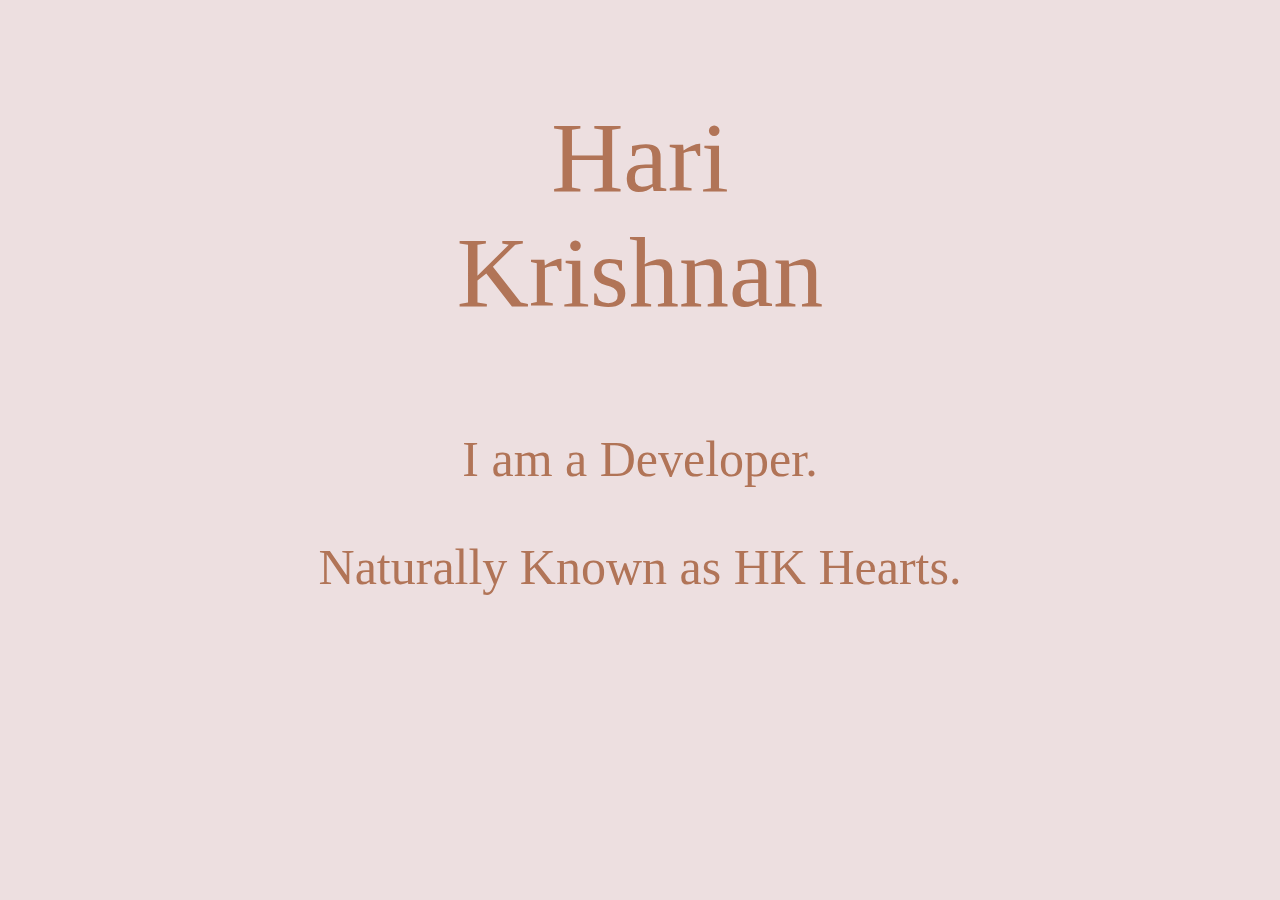
<file: about.html>
<!DOCTYPE html>
<html lang="en">
<head>
    <meta charset="UTF-8">
    <title>HK Hearts about</title>

    <style>
        *{
            background-color: #EDDFE0;
        }

        body{
            color: #B17457;
        }

        .hk{
            font-size: 100px;
            text-align: center;
        }

        p{
            text-align: center;
            font-size: 50px;
        }

        
    </style>
</head>
<body>
    <p class="hk">
        Hari <br /> Krishnan
    </p>

    <p>I am a Developer.</p>
    <p>Naturally Known as HK Hearts.</p>

    
</body>
</html>
</file>
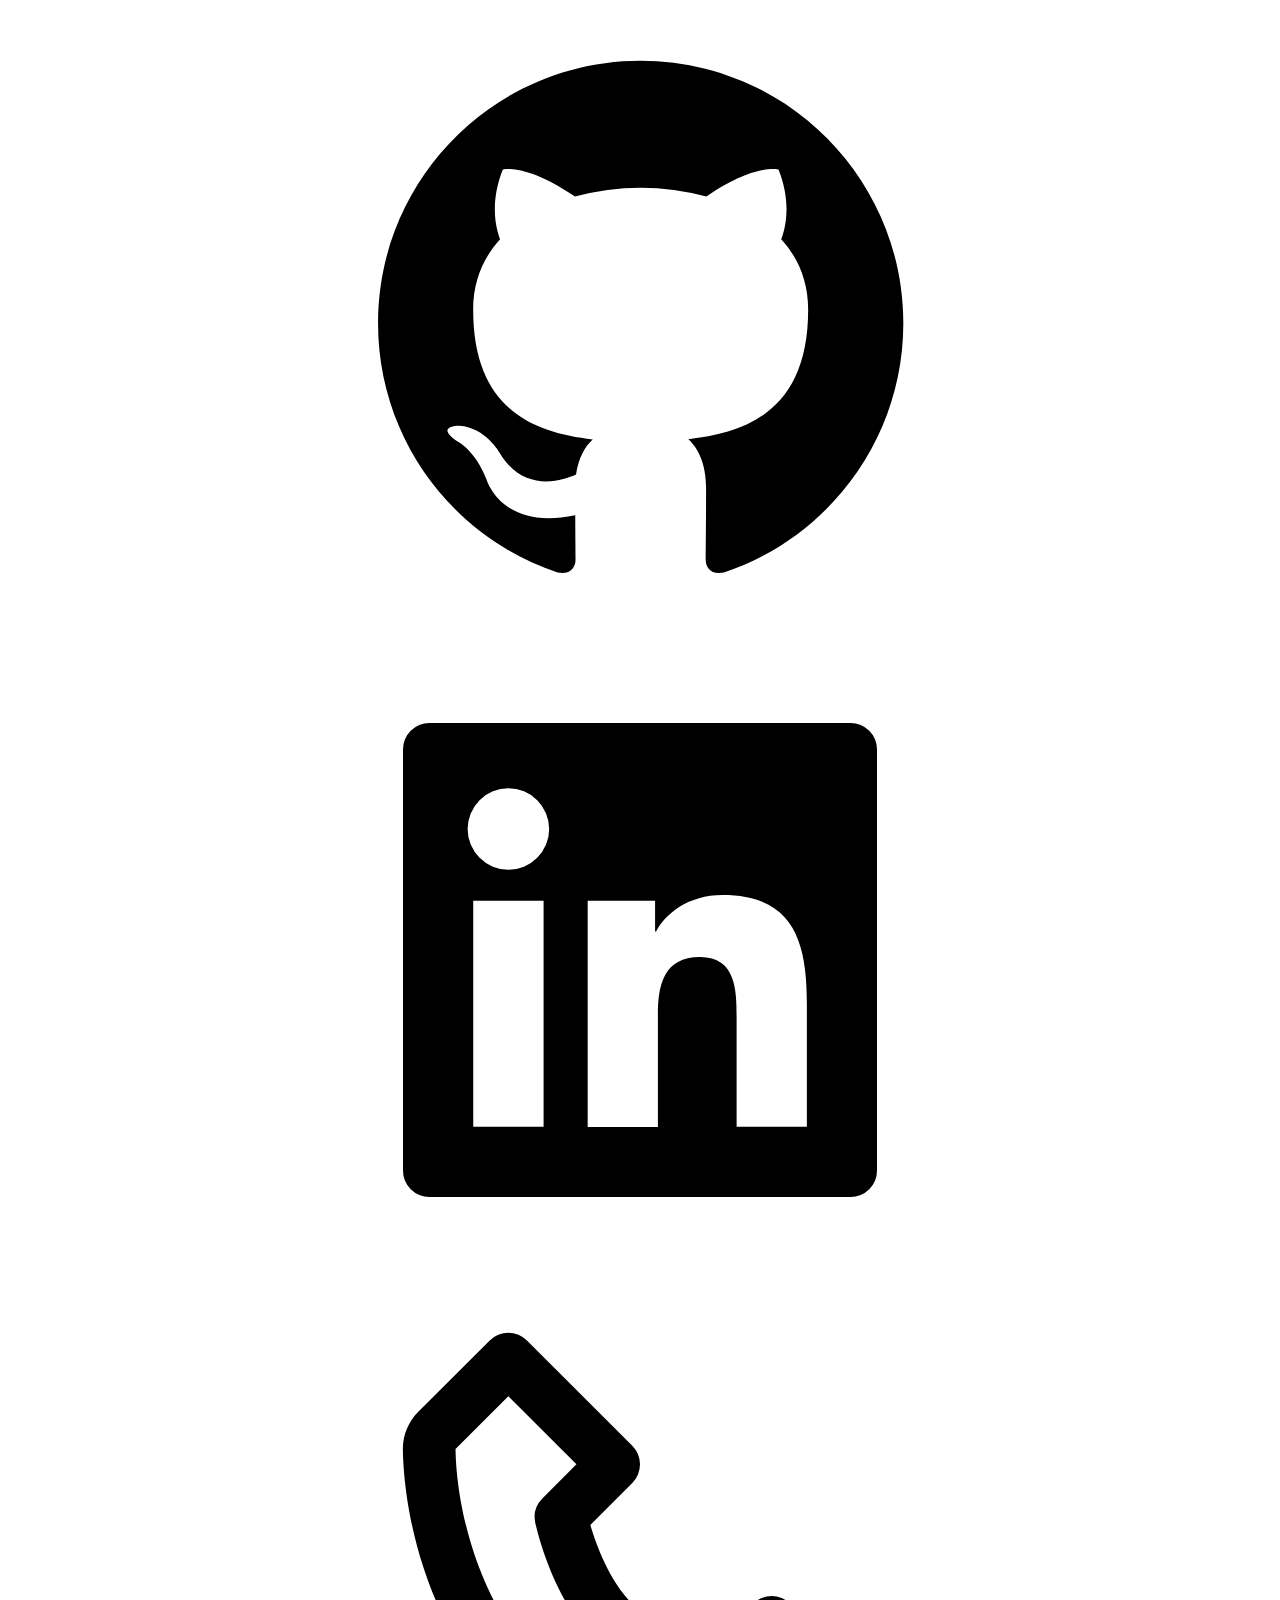
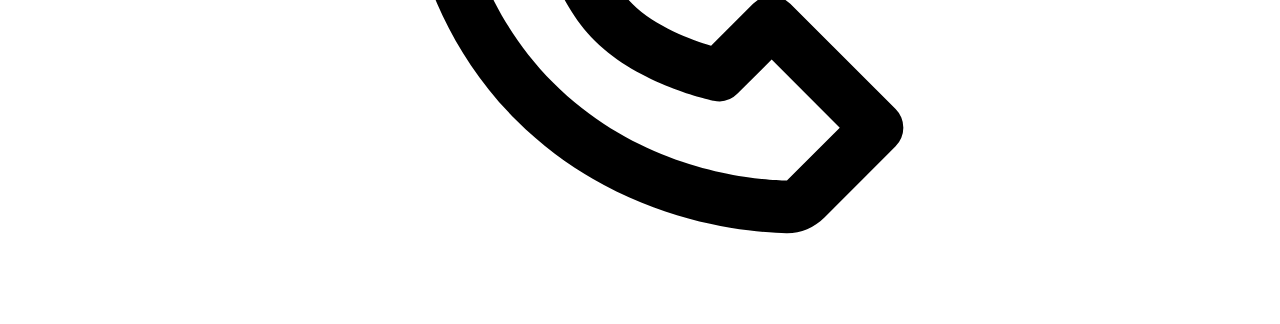
<file: contactme.html>
<!DOCTYPE html>
<html lang="en">
<head>
    <meta charset="UTF-8">
    <meta name="viewport" content="width=device-width, initial-scale=1.0">
    <title>Document</title>
    <style>
        img{
            width: 50%;
            margin-left: 25%;
        }

    </style>
</head>
<body>
    <a href="https://github.com/hkhearts"><img src="./images/bxl-github.svg" alt="github icon" /></a>
    <a href="https://in.linkedin.com/in/hari-krishnan-973b36267"><img src="./images/bxl-linkedin-square.svg" alt="github icon" /></a>
    <a href="#"><img src="./images/bx-phone.svg" alt="github icon" /></a>
</body>
</html>
</file>
